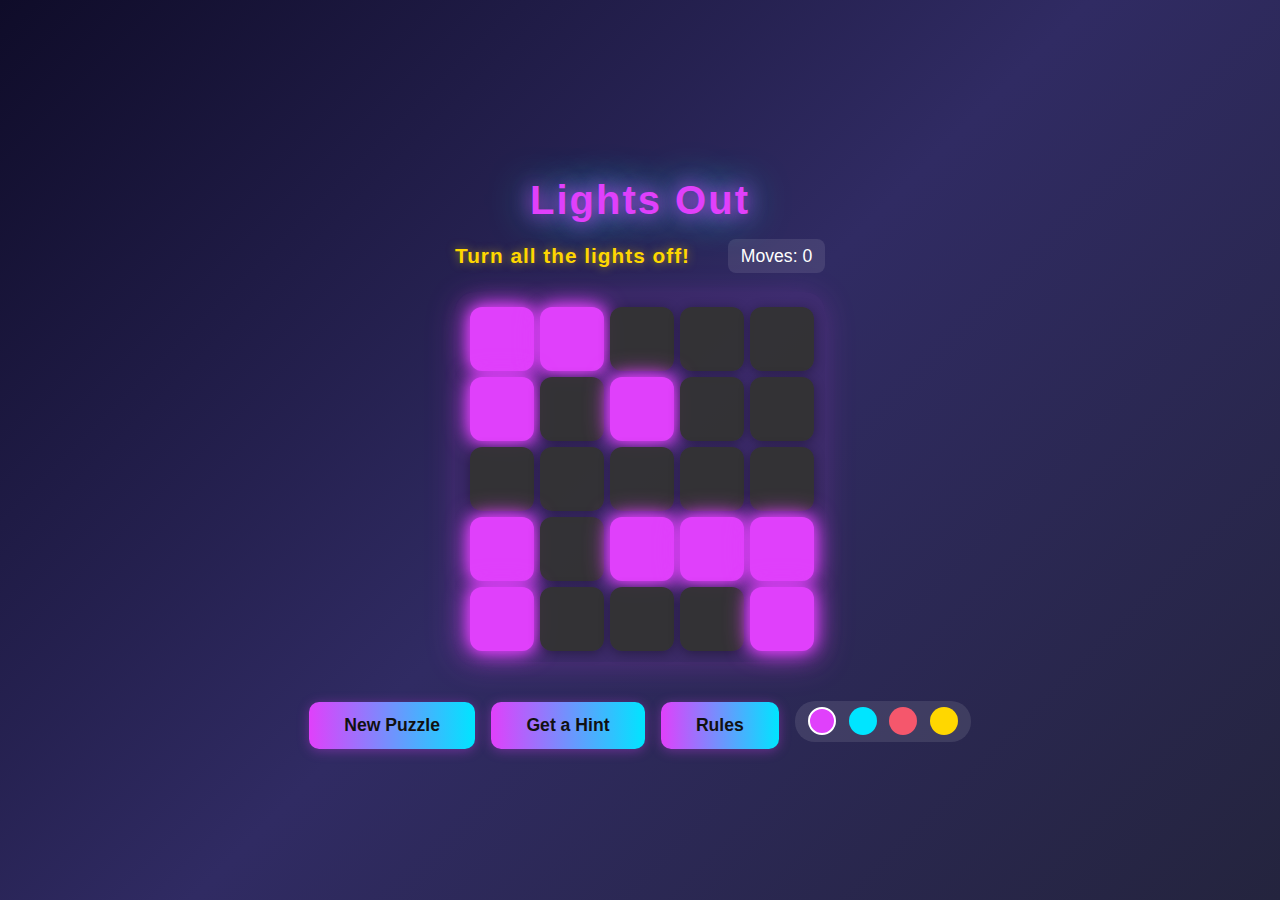
<file: Games/LightsOut-Slytechie/index.html>
<!DOCTYPE html>
<html lang="en">
<head>
  <meta charset="UTF-8">
  <meta name="viewport" content="width=device-width, initial-scale=1.0">
  <title>Lights Out Puzzle</title>
  <style>
    body {
      background: linear-gradient(135deg, #0f0c29 0%, #302b63 50%, #24243e 100%);
      color: #fff;
      font-family: 'Segoe UI', Arial, sans-serif;
      display: flex;
      flex-direction: column;
      align-items: center;
      justify-content: center;
      min-height: 100vh;
      margin: 0;
      text-align: center;
    }
    h1 {
      margin-bottom: 1rem;
      color: #e040fb;
      text-shadow: 0 0 20px #e040fb, 0 0 40px #00e5ff;
      letter-spacing: 2px;
      font-size: 2.5rem;
      animation: glow 2s infinite alternate;
    }
    @keyframes glow {
      from { text-shadow: 0 0 20px #e040fb, 0 0 40px #00e5ff; }
      to   { text-shadow: 0 0 40px #f071f2, 0 0 60px #00c9e6; }
    }
    .board {
      display: grid;
      grid-template-columns: repeat(5, 60px);
      grid-template-rows: repeat(5, 60px);
      gap: 10px;
      margin-bottom: 1.5rem;
      background: rgba(224, 64, 251, 0.08);
      border-radius: 20px;
      box-shadow: 0 4px 32px rgba(224, 64, 251, 0.2);
      padding: 15px;
    }
    .cell {
      width: 60px;
      height: 60px;
      background: rgba(51, 51, 51, 0.95);
      border-radius: 12px;
      cursor: pointer;
      transition: background-color 0.2s, box-shadow 0.2s;
      box-shadow: 0 2px 12px #00000055;
      border: 2px solid transparent;
    }
    .cell.is-on {
      background-color: var(--light-color, #e040fb);
      box-shadow: 0 0 15px var(--light-color, #e040fb), 0 0 25px var(--light-color, #e040fb);
    }
    .board.game-over .cell {
      cursor: default;
    }
    .game-info {
      display: flex;
      justify-content: space-between;
      align-items: center;
      width: 370px; /* Matches board width */
      margin-bottom: 1.2rem;
    }
    .moves {
      font-size: 1.1rem;
      background: rgba(255, 255, 255, 0.1);
      padding: 0.4rem 0.8rem;
      border-radius: 8px;
    }
    .status {
      font-size: 1.3rem;
      color: #ffd700;
      text-shadow: 0 0 10px #ffd70088;
      font-weight: bold;
      letter-spacing: 1px;
    }
    .reset-btn {
      padding: 0.8rem 2.2rem;
      font-size: 1.1rem;
      border: none;
      border-radius: 10px;
      background: linear-gradient(90deg, #e040fb 0%, #00e5ff 100%);
      color: #111;
      font-weight: bold;
      cursor: pointer;
      box-shadow: 0 2px 12px rgba(224, 64, 251, 0.35);
      transition: background 0.3s, color 0.3s, transform 0.2s;
      margin-top: 0.5rem;
    }
    .reset-btn:hover {
      background: linear-gradient(90deg, #f071f2 0%, #00c9e6 100%);
      color: #fff;
      transform: scale(1.07);
    }
    .game-controls {
      display: flex;
      gap: 1rem;
      margin-top: 0.5rem;
      flex-wrap: wrap;
      justify-content: center;
      align-items: center;
    }
    @media (max-width: 600px) {
      .board {
        grid-template-columns: repeat(5, 45px);
        grid-template-rows: repeat(5, 45px);
        gap: 8px;
        padding: 10px;
      }
      .cell {
        width: 45px;
        height: 45px;
        border-radius: 8px;
      }
      h1 {
        font-size: 1.8rem;
      }
      .game-info {
        width: 273px; /* Matches mobile board width */
      }
    }
    /* --- Color Picker Styles --- */
    .color-picker {
      display: flex;
      gap: 0.8rem;
      align-items: center;
      background: rgba(255, 255, 255, 0.1);
      padding: 0.4rem 0.8rem;
      border-radius: 20px;
    }
    .color-swatch {
      width: 28px;
      height: 28px;
      border-radius: 50%;
      border: 2px solid transparent;
      cursor: pointer;
      transition: transform 0.2s, border-color 0.2s;
      padding: 0;
    }
    .color-swatch.active {
      border-color: #fff;
    }
    /* --- Rules Modal Styles --- */
    .rules-modal {
      position: fixed;
      top: 0;
      left: 0;
      width: 100%;
      height: 100%;
      background-color: rgba(0, 0, 0, 0.6);
      display: flex;
      align-items: center;
      justify-content: center;
      opacity: 0;
      pointer-events: none;
      transition: opacity 0.3s ease;
      z-index: 100;
    }
    .rules-modal.visible {
      opacity: 1;
      pointer-events: auto;
    }
    .rules-content {
      background: #1a1a2e;
      padding: 2rem;
      border-radius: 15px;
      max-width: 500px;
      width: 90%;
      border: 1px solid #e040fb;
      box-shadow: 0 0 25px rgba(224, 64, 251, 0.25);
      position: relative;
      text-align: left; /* Align content to the left */
      transform: scale(0.9);
      transition: transform 0.3s ease;
    }
    .rules-modal.visible .rules-content {
      transform: scale(1);
    }
    .rules-content h2 {
      color: #e040fb;
      text-align: center; /* Center the heading */
    }
    .rules-content p, .rules-content li { line-height: 1.6; }
    .close-rules-btn {
      position: absolute;
      top: 10px;
      right: 15px;
      font-size: 2rem;
      background: none;
      border: none;
      color: #fff;
      cursor: pointer;
    }
    /* --- Win Modal & Confetti Styles --- */
    .win-modal {
      position: fixed;
      top: 0;
      left: 0;
      width: 100%;
      height: 100%;
      background-color: rgba(0, 0, 0, 0.7);
      display: flex;
      align-items: center;
      justify-content: center;
      opacity: 0;
      pointer-events: none;
      transition: opacity 0.4s ease;
      z-index: 101;
    }
    .win-modal.visible {
      opacity: 1;
      pointer-events: auto;
    }
    .win-content {
      background: #1a1a2e;
      padding: 2rem 3rem;
      border-radius: 20px;
      text-align: center;
      border: 2px solid #ffd700;
      box-shadow: 0 0 30px #ffd70088;
      transform: scale(0.8);
      transition: transform 0.4s cubic-bezier(0.18, 0.89, 0.32, 1.28);
    }
    .win-modal.visible .win-content {
      transform: scale(1);
    }
    .win-content h2 {
      color: #ffd700;
      font-size: 2.5rem;
      margin-bottom: 0.5rem;
      text-shadow: 0 0 15px #ffe066;
    }
    .confetti-container {
      position: fixed;
      top: 0;
      left: 0;
      width: 100%;
      height: 100%;
      pointer-events: none;
      overflow: hidden;
      z-index: 102;
    }
    .confetti {
      position: absolute;
      width: 10px;
      height: 10px;
      background-color: #f00;
      opacity: 0;
      animation: fall 4s linear forwards;
    }
    @keyframes fall {
      0% { transform: translateY(-10vh) rotate(0deg); opacity: 1; }
      100% { transform: translateY(110vh) rotate(720deg); opacity: 0; }
    }
  </style>
</head>
<body>
  <h1>Lights Out</h1>
  <div class="game-info">
    <div class="status" id="status">Turn all the lights off!</div>
    <div class="moves" id="moves-counter">Moves: 0</div>
  </div>
  <div class="board" id="board"></div>
  <div class="game-controls">
    <button class="reset-btn">New Puzzle</button>
    <button class="reset-btn hint-btn">Get a Hint</button>
    <button class="reset-btn rules-btn">Rules</button>
    <div class="color-picker">
      <button class="color-swatch active" data-color="#e040fb" style="background-color: #e040fb;"></button>
      <button class="color-swatch" data-color="#00e5ff" style="background-color: #00e5ff;"></button>
      <button class="color-swatch" data-color="#f5576c" style="background-color: #f5576c;"></button>
      <button class="color-swatch" data-color="#ffd700" style="background-color: #ffd700;"></button>
    </div>
  </div>

  <div class="win-modal" id="win-modal">
    <div class="win-content">
      <h2>You Win!</h2>
      <p>You solved it in <strong id="final-moves">0</strong> moves!</p>
      <button class="reset-btn play-again-btn">Play Again</button>
    </div>
  </div>
  <div class="confetti-container" id="confetti-container"></div>

  <div class="rules-modal" id="rules-modal">
    <div class="rules-content">
      <button class="close-rules-btn" id="close-rules-btn">&times;</button>
      <h2>How to Play</h2>
      <p>The goal is to turn all the lights off. Clicking a light toggles its state and the state of its immediate neighbors (up, down, left, and right).</p>
      <h3>Strategy ("Chasing the Lights"):</h3>
      <ol>
        <li>Solve the board row by row, from top to bottom.</li>
        <li>For any light that is ON in a row, click the cell directly BELOW it in the next row.</li>
        <li>Repeat this until only the last row may have lights on.</li>
        <li>Solve the last row with a few final clicks.</li>
      </ol>
    </div>
  </div>

  <script>
    const board = document.getElementById('board');
    const statusDiv = document.getElementById('status');
    const movesCounter = document.getElementById('moves-counter');
    const resetButton = document.querySelector('.reset-btn');
    const hintButton = document.querySelector('.hint-btn');
    const colorPicker = document.querySelector('.color-picker');
    const rulesButton = document.querySelector('.rules-btn');
    const rulesModal = document.getElementById('rules-modal');
    const closeRulesButton = document.getElementById('close-rules-btn');
    const winModal = document.getElementById('win-modal');
    const finalMovesSpan = document.getElementById('final-moves');
    const playAgainButton = document.querySelector('.play-again-btn');
    const GRID_SIZE = 5;

    let lights = [];
    let gameActive = true;
    let moves = 0;

    function createGrid() {
      board.innerHTML = '';
      for (let i = 0; i < GRID_SIZE * GRID_SIZE; i++) {
        const cell = document.createElement('div');
        cell.classList.add('cell');
        cell.dataset.index = i;
        board.appendChild(cell);
      }
    }

    // --- Game Setup ---

    function setupNewGame() {
      gameActive = true;
      board.classList.remove('game-over');
      moves = 0;
      updateMovesDisplay();
      statusDiv.textContent = 'Turn all the lights off!';
      // Start with all lights off
      lights = Array(GRID_SIZE * GRID_SIZE).fill(false);

      // Simulate a number of random presses to create a solvable puzzle
      const presses = Math.floor(Math.random() * 10) + 5; // 5 to 14 presses
      for (let i = 0; i < presses; i++) {
        const randRow = Math.floor(Math.random() * GRID_SIZE);
        const randCol = Math.floor(Math.random() * GRID_SIZE);
        toggleLights(randRow, randCol);
      }
      renderBoard();
    }

    function toggleLights(row, col) {
      toggleCell(row, col);     // The cell itself
      toggleCell(row - 1, col); // Above
      toggleCell(row + 1, col); // Below
      toggleCell(row, col - 1); // Left
      toggleCell(row, col + 1); // Right
    }

    function toggleCell(row, col) {
      if (row >= 0 && row < GRID_SIZE && col >= 0 && col < GRID_SIZE) {
        const index = row * GRID_SIZE + col;
        lights[index] = !lights[index];
      }
    }

    // --- Game Logic ---

    function checkWin() {
      const allOff = lights.every(light => !light);
      if (allOff) {
        statusDiv.textContent = 'You Win!';
        gameActive = false;
        board.classList.add('game-over');
        finalMovesSpan.textContent = moves;
        winModal.classList.add('visible');
        triggerConfetti();
      }
    }

    function renderBoard() {
      const cells = board.querySelectorAll('.cell');
      cells.forEach((cell, index) => {
        cell.classList.toggle('is-on', lights[index]);
      });
    }

    // --- Rendering and Event Handling ---

    function updateMovesDisplay() {
      movesCounter.textContent = `Moves: ${moves}`;
    }
    
    board.addEventListener('click', (e) => {
      if (!gameActive || !e.target.classList.contains('cell')) return;
      
      moves++;
      updateMovesDisplay();

      const index = parseInt(e.target.dataset.index);
      const row = Math.floor(index / GRID_SIZE);
      const col = index % GRID_SIZE;

      toggleLights(row, col);
      renderBoard();
      checkWin();
    });

    resetButton.addEventListener('click', setupNewGame);

    colorPicker.addEventListener('click', (e) => {
      if (e.target.classList.contains('color-swatch')) {
        const swatch = e.target;
        // Remove active class from all swatches
        colorPicker.querySelectorAll('.color-swatch').forEach(s => s.classList.remove('active'));
        // Add active class to the clicked one
        swatch.classList.add('active');

        const newColor = swatch.dataset.color;
        document.documentElement.style.setProperty('--light-color', newColor);
      }
    });

    hintButton.addEventListener('click', () => {
      if (!gameActive) return;
      // Find the first "on" light in the top four rows
      for (let r = 0; r < GRID_SIZE - 1; r++) {
        for (let c = 0; c < GRID_SIZE; c++) {
          if (lights[r * GRID_SIZE + c]) {
            // Find the cell below it and simulate a click
            const cellBelowIndex = (r + 1) * GRID_SIZE + c;
            const cellToClick = board.querySelector(`[data-index="${cellBelowIndex}"]`);
            if (cellToClick) {
              cellToClick.click();
              return; // Give only one hint at a time
            }
          }
        }
      }
    });

    rulesButton.addEventListener('click', () => rulesModal.classList.add('visible'));
    closeRulesButton.addEventListener('click', () => rulesModal.classList.remove('visible'));
    rulesModal.addEventListener('click', (e) => {
      if (e.target === rulesModal) { // Close if clicking on the overlay
        rulesModal.classList.remove('visible');
      }
    });

    playAgainButton.addEventListener('click', () => {
      winModal.classList.remove('visible');
      setupNewGame();
    });

    function triggerConfetti() {
      const confettiContainer = document.getElementById('confetti-container');
      confettiContainer.innerHTML = '';
      const colors = ['#e040fb', '#00e5ff', '#f5576c', '#ffd700', '#f071f2'];
      for (let i = 0; i < 100; i++) {
        const confetti = document.createElement('div');
        confetti.classList.add('confetti');
        confetti.style.left = `${Math.random() * 100}vw`;
        confetti.style.backgroundColor = colors[Math.floor(Math.random() * colors.length)];
        confetti.style.animationDelay = `${Math.random() * 2}s`;
        confetti.style.width = `${Math.random() * 10 + 5}px`;
        confetti.style.height = confetti.style.width;
        confetti.style.opacity = Math.random() + 0.2;
        confettiContainer.appendChild(confetti);
      }
      setTimeout(() => {
        confettiContainer.innerHTML = '';
      }, 4000); // Clear confetti after animation
    }

    // --- Initial Load ---
    createGrid();
    document.documentElement.style.setProperty('--light-color', '#e040fb'); // Set default color
    setupNewGame();
  </script>
</body>
</html>
</file>
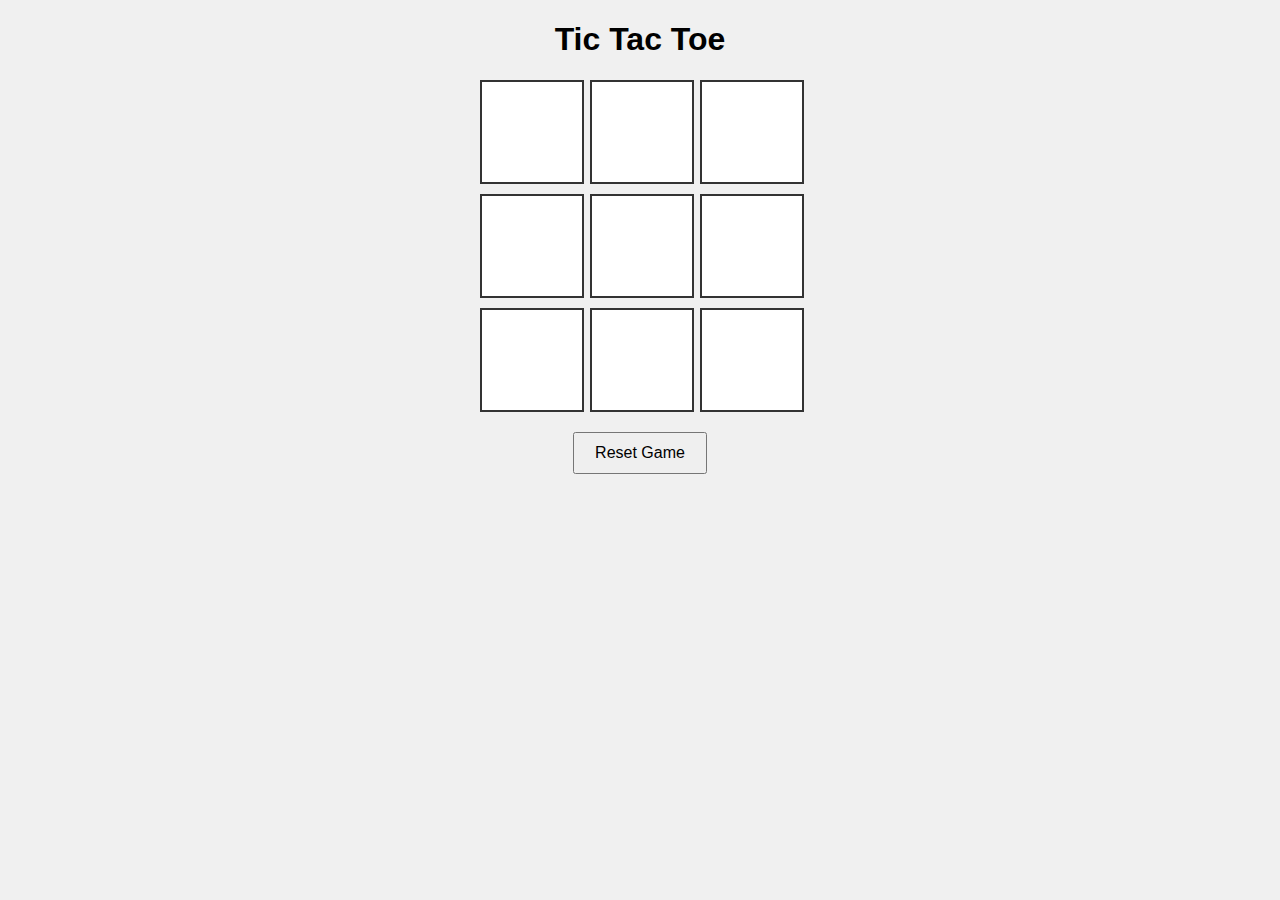
<file: Games/SampleGame-YourName/index.html>
<!DOCTYPE html>
<html lang="en">
<head>
  <meta charset="UTF-8">
  <meta name="viewport" content="width=device-width, initial-scale=1.0">
  <title>Tic Tac Toe</title>
  <link rel="stylesheet" href="style.css">
</head>
<body>
  <h1>Tic Tac Toe</h1>
  <div id="board">
    <div class="cell" data-index="0"></div>
    <div class="cell" data-index="1"></div>
    <div class="cell" data-index="2"></div>
    <div class="cell" data-index="3"></div>
    <div class="cell" data-index="4"></div>
    <div class="cell" data-index="5"></div>
    <div class="cell" data-index="6"></div>
    <div class="cell" data-index="7"></div>
    <div class="cell" data-index="8"></div>
  </div>
  <button id="reset">Reset Game</button>

  <script src="script.js"></script>
</body>
</html>
</file>
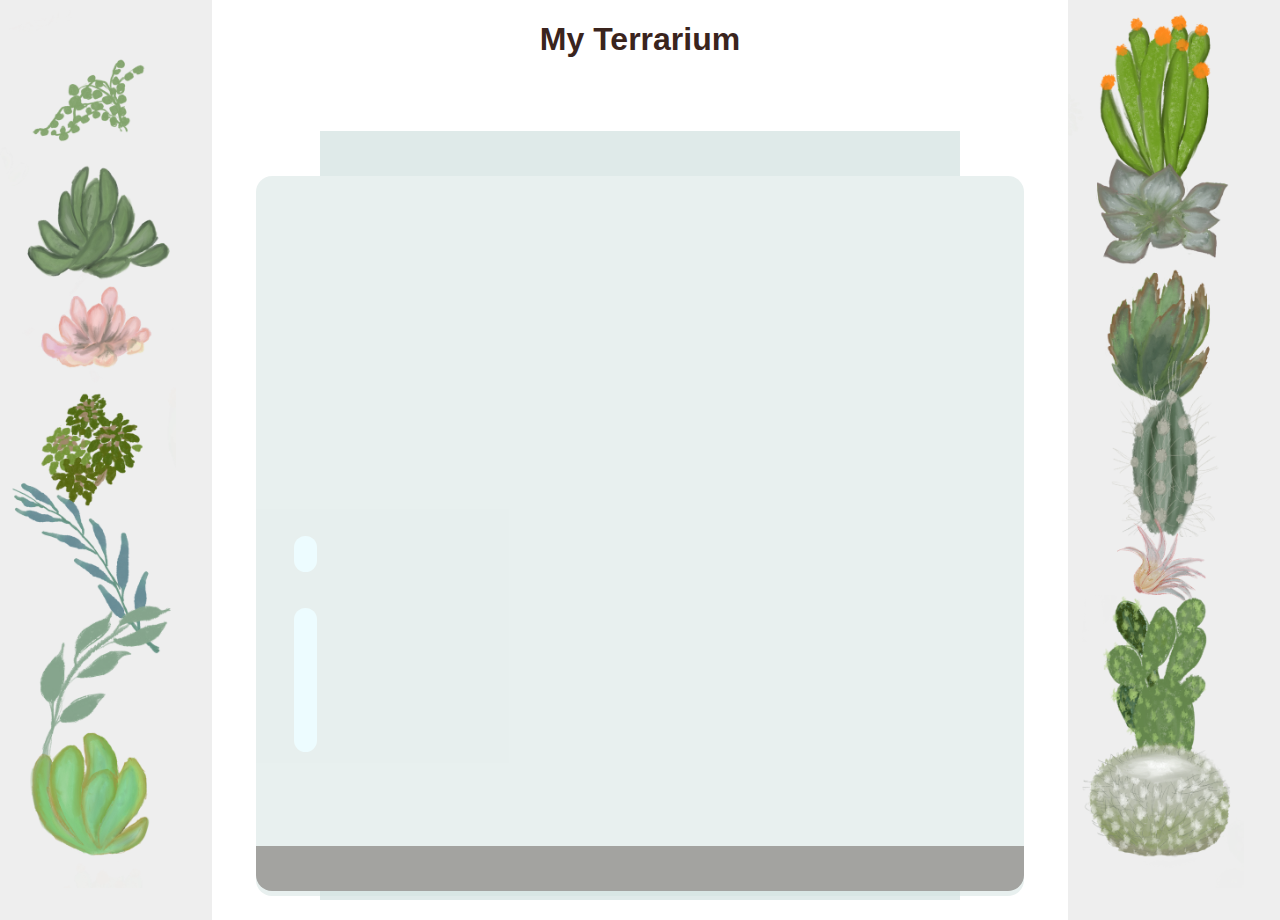
<file: Games/Terrarium/index.html>
<!DOCTYPE html>
<html lang="en">
<head>
    <meta charset="UTF-8">
    <meta http-equiv="X-UA-Compatible" content="IE=edge" />
    <meta name="viewport" content="width=device-width, initial-scale=1.0">
    <link rel="stylesheet" href="styles.css">
    <title>Welcome to my Virtual Terrarium</title>
</head>
<body>
    <h1>My Terrarium</h1>
    <main class="page">

        <section id="left-container" class="container">
            <div class="plant-holder">
                <img src="./images/plant1.png" alt="plant" id="plant1" class="plant">
            </div>
            <div class="plant-holder">
                <img src="./images/plant2.png" alt="plant" id="plant2" class="plant">
            </div>
            <div class="plant-holder">
                <img src="./images/plant3.png" alt="plant" id="plant3" class="plant">
            </div>
            <div class="plant-holder">
                <img src="./images/plant4.png" alt="plant" id="plant4" class="plant">
            </div>
            <div class="plant-holder">
                <img src="./images/plant5.png" alt="plant" id="plant5" class="plant">
            </div>
            <div class="plant-holder">
                <img src="./images/plant6.png" alt="plant" id="plant6" class="plant">
            </div>
            <div class="plant-holder">
                <img src="./images/plant7.png" alt="plant" id="plant7" class="plant">
            </div>
        </section>

        <section id="right-container" class="container">
            <div class="plant-holder">
                <img src="./images/plant8.png" alt="plant" id="plant8" class="plant">
            </div>
            <div class="plant-holder">
                <img src="./images/plant9.png" alt="plant" id="plant9" class="plant">
            </div>
            <div class="plant-holder">
                <img src="./images/plant10.png" alt="plant" id="plant10" class="plant">
            </div>
            <div class="plant-holder">
                <img src="./images/plant11.png" alt="plant" id="plant11" class="plant">
            </div>
            <div class="plant-holder">
                <img src="./images/plant12.png" alt="plant" id="plant12" class="plant">
            </div>
            <div class="plant-holder">
                <img src="./images/plant13.png" alt="plant" id="plant13" class="plant">
            </div>
            <div class="plant-holder">
                <img src="./images/plant14.png" alt="plant" id="plant14" class="plant">
            </div>
        </section>

        <section class="terrarium">
            <div class="jar-top"></div>
            <div class="jar-walls">
                <div class="jar-glossy-long"></div>
                <div class="jar-glossy-short"></div>
            </div>
            <div class="dirt"></div>
            <div class="jar-bottom"></div>
        </section>

    </main>



    <script src="script.js"></script>
</body>
</html>
</file>
<file: Games/SampleGame-YourName/style.css>
body {
  font-family: Arial, sans-serif;
  text-align: center;
  background-color: #f0f0f0;
}

#board {
  display: grid;
  grid-template-columns: repeat(3, 100px);
  gap: 10px;
  justify-content: center;
  margin: 20px auto;
}

.cell {
  width: 100px;
  height: 100px;
  background-color: white;
  display: flex;
  align-items: center;
  justify-content: center;
  font-size: 2rem;
  cursor: pointer;
  border: 2px solid #333;
}

button {
  padding: 10px 20px;
  font-size: 1rem;
  cursor: pointer;
}
</file>
<file: Games/Terrarium/styles.css>
body {
	font-family: helvetica, arial, sans-serif;
}

h1 {
	color: #3a241d;
	text-align: center;
}

#left-container {
	left: 0px;
}

#right-container {
	right: 0px;
}

.container {
	background-color: #eee;
	width: 15%;
	top: 0px;
	position: absolute;
	height: 100%;
	padding: 10px;
}

.plant-holder {
	position: relative;
	height: 13%;
	left: -10px;
}

.plant {
	position: absolute;
	max-width: 150%;
	max-height: 150%;
	z-index: 2;
}

/*https://codepen.io/Rotarepmi/pen/rjpNZY*/

.jar-walls {
	height: 80%;
	width: 60%;
	background: #d1e1df;
	border-radius: 1rem;
	position: absolute;
	bottom: 0.5%;
	left: 20%;
	opacity: 0.5;
	z-index: 1;
}

.jar-top {
	width: 50%;
	height: 5%;
	background: #d1e1df;
	position: absolute;
	bottom: 80.5%;
	left: 25%;
	opacity: 0.7;
	z-index: 1;
}

.jar-bottom {
	width: 50%;
	height: 1%;
	background: #d1e1df;
	position: absolute;
	bottom: 0%;
	left: 25%;
	opacity: 0.7;
}

.dirt {
	width: 60%;
	height: 5%;
	background: #3a241d;
	position: absolute;
	border-radius: 0 0 1rem 1rem;
	bottom: 1%;
	left: 20%;
	opacity: 0.7;
	z-index: -1;
}

.jar-glossy-long {
	width: 3%;
	height: 20%;
	border-radius: 2rem;
	background: #ddfbff;
	position: absolute;
	bottom: 20%;
	left: 5%;
}

.jar-glossy-short {
	width: 3%;
	height: 5%;
	border-radius: 2rem;
	background: #ddfbff;
	position: absolute;
	bottom: 45%;
	left: 5%;
}
/* ...existing code... */

/* Navigation Bar Styles */
nav {
    background: linear-gradient(90deg, #d1e1df 60%, #b2c9c6 100%);
    box-shadow: 0 2px 8px rgba(58,36,29,0.08);
    padding: 0.5rem 0;
    margin-bottom: 1rem;
}

nav ul {
    display: flex;
    justify-content: center;
    align-items: center;
    gap: 2rem;
    list-style: none;
    margin: 0;
    padding: 0;
}

nav li a {
    color: #3a241d;
    text-decoration: none;
    font-size: 1.1rem;
    font-weight: 600;
    transition: color 0.2s;
    display: flex;
    align-items: center;
    gap: 0.5rem;
    padding: 0.5rem 1rem;
    border-radius: 0.5rem;
}

nav li a:hover, nav li a:focus {
    background: #e6f2f0;
    color: #2d7c6f;
    box-shadow: 0 2px 8px rgba(45,124,111,0.08);
}

/* Font Awesome Icon Styles */
.fas, .fab {
    color: #2d7c6f;
    font-size: 1.2em;
    vertical-align: middle;
    transition: color 0.2s;
}

nav li a:hover .fas,
nav li a:hover .fab {
    color: #3a241d;
}

header h1 .fas {
    color: #3a241d;
    margin-right: 0.5rem;
    font-size: 1.3em;
}

header p .fas {
    color: #2d7c6f;
    margin-left: 0.3rem;
}

footer {
    background: #d1e1df;
    text-align: center;
    padding: 1rem 0;
    margin-top: 2rem;
    font-size: 1rem;
    color: #3a241d;
    border-top: 2px solid #b2c9c6;
}

footer a {
    color: #2d7c6f;
    text-decoration: none;
    margin: 0 0.5rem;
    font-weight: 600;
    transition: color 0.2s;
}

footer a:hover, footer a:focus {
    color: #3a241d;
    text-decoration: underline;
}

footer .fab, footer .fas {
    margin-right: 0.3rem;
    font-size: 1.1em;
    vertical-align: middle;
}

/* Responsive adjustments for navigation */
@media (max-width: 700px) {
    nav ul {
        flex-direction: column;
        gap: 1rem;
    }
    nav li a {
        font-size: 1rem;
        padding: 0.5rem 0.5rem;
    }
}

/* ...existing code... */
</file>
